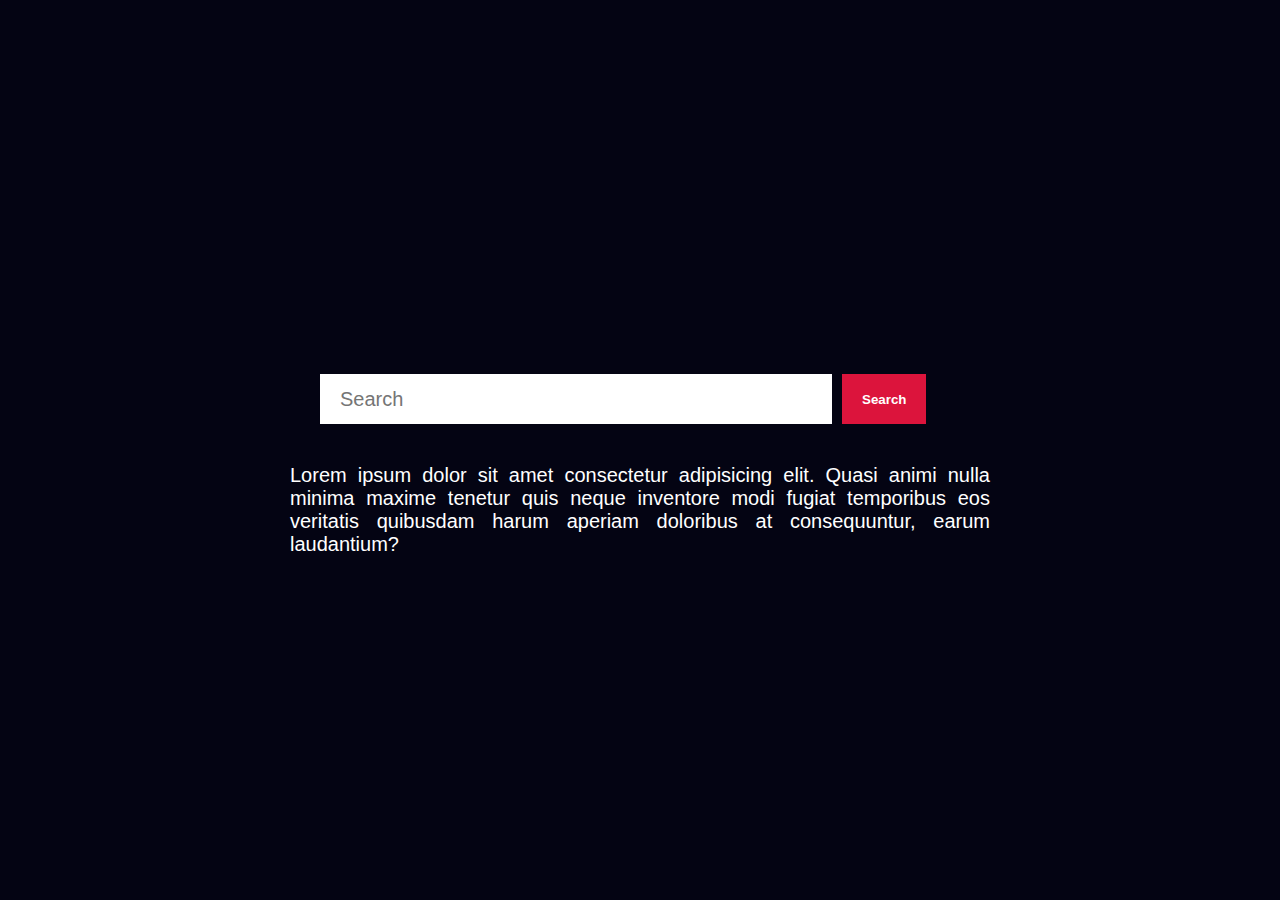
<file: 02. Search and Highlight/index.html>
<!DOCTYPE html>
<html lang="en">

<head>
    <meta charset="UTF-8">
    <meta name="viewport" content="width=device-width, initial-scale=1.0">
    <title>Document</title>
    <link rel="stylesheet" href="assets/css/styles.css">
</head>

<body>
    <div id="searchBox">
        <input type="text" id="input" placeholder="Search">
        <button id="searchBtn">Search</button>
    </div>
    <div class="content-container" id="content">
        <p id="p">
            Lorem ipsum dolor sit amet consectetur adipisicing elit. Quasi animi nulla minima maxime tenetur quis neque
            inventore modi fugiat temporibus eos veritatis quibusdam harum aperiam doloribus at consequuntur, earum
            laudantium?
        </p>
    </div>
    <script src="assets/js/main.js"></script>
</body>

</html>
</file>
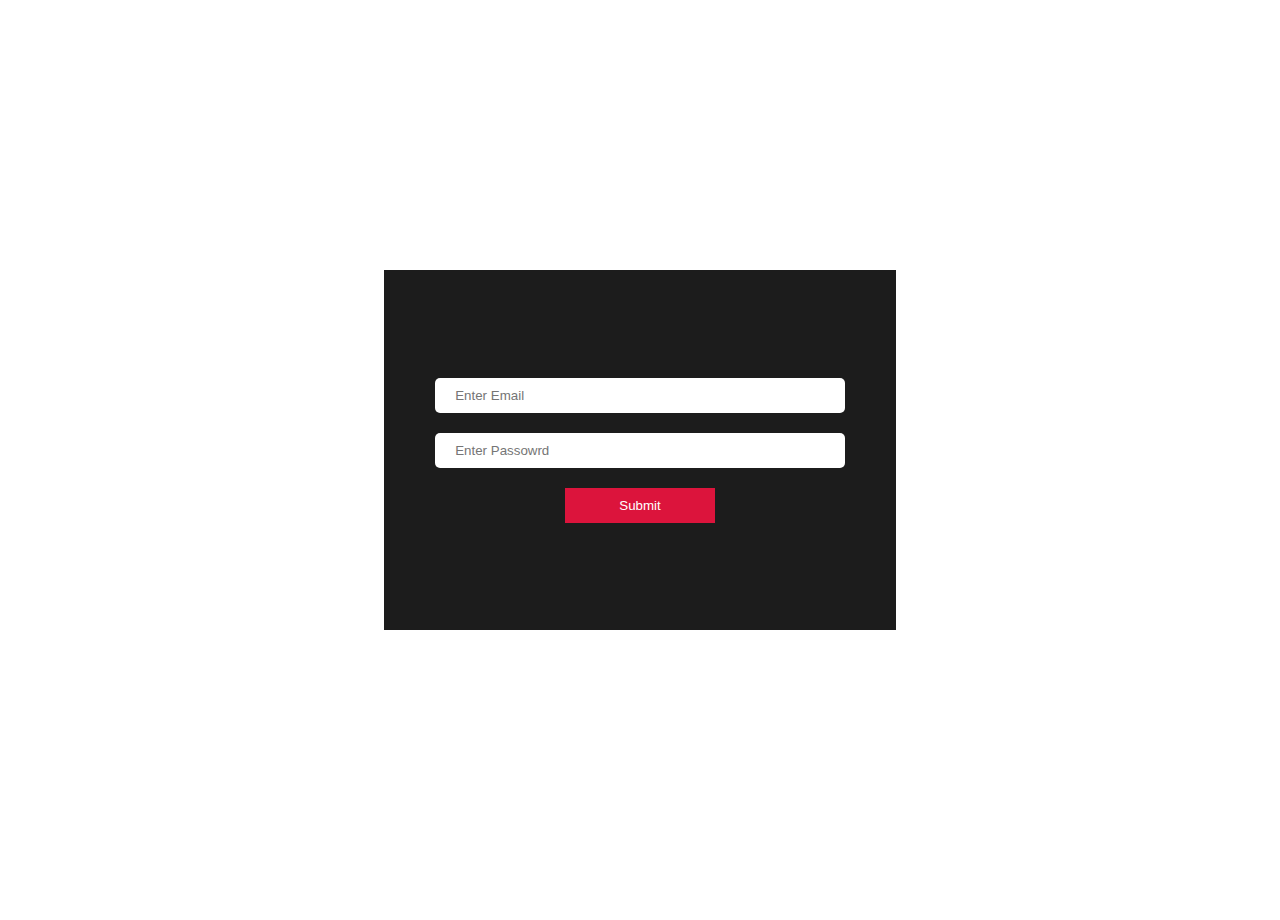
<file: 03. Password Strength/index.html>
<!DOCTYPE html>
<html lang="en">
  <head>
    <meta charset="UTF-8" />
    <meta name="viewport" content="width=device-width, initial-scale=1.0" />
    <title>Document</title>
    <link rel="stylesheet" href="assets/css/styles.css" />
  </head>
  <body>
    <div class="background-image"></div>
    <div class="container">
      <input type="email" name="email" id="email" placeholder="Enter Email" />
      <input
        type="password"
        name="password"
        id="password"
        placeholder="Enter Passowrd"
      />
      <button>Submit</button>
    </div>

    <script src="assets/js/main.js"></script>
  </body>
</html>
</file>
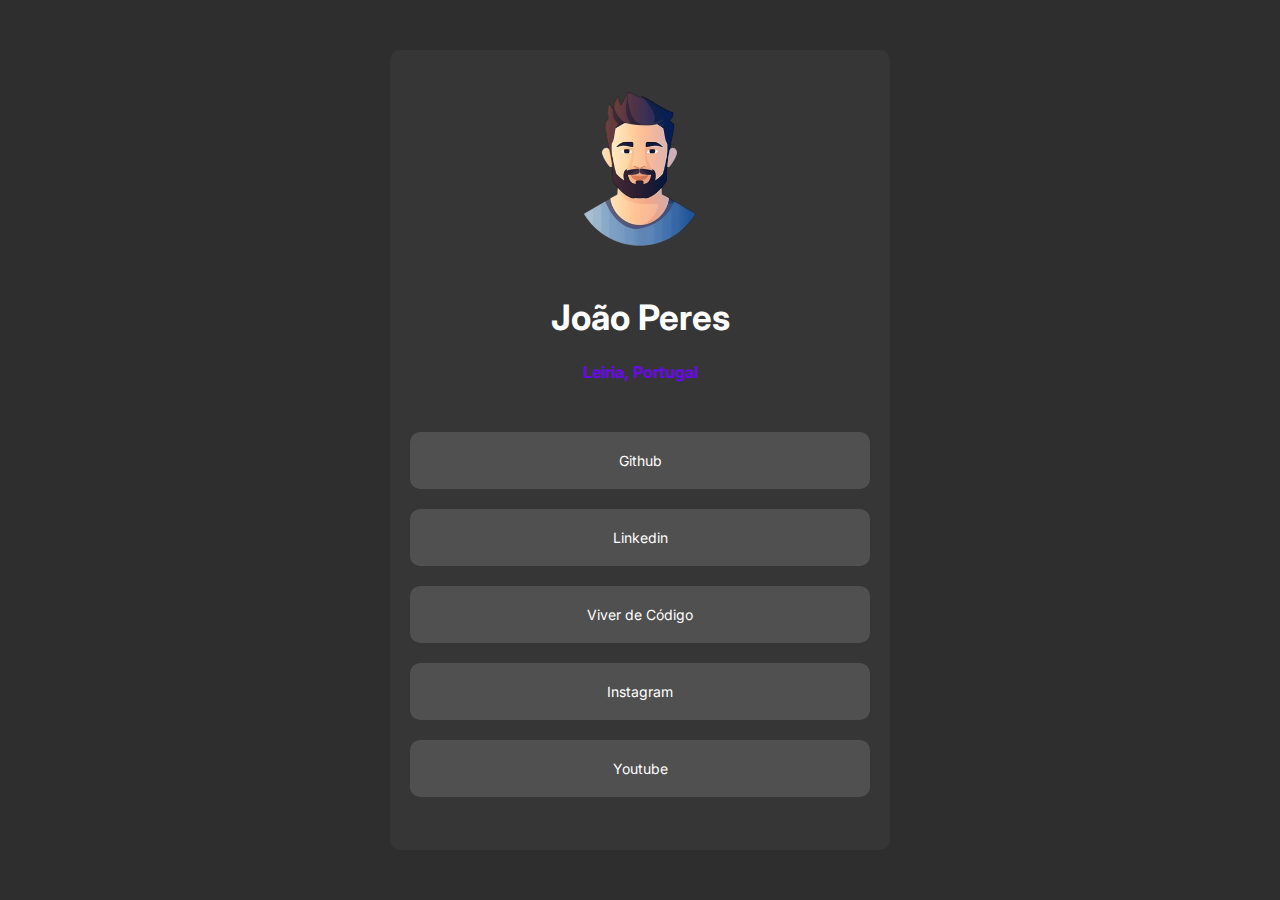
<file: 05. social-links-profile-page/index.html>
<!DOCTYPE html>
<html lang="en">
  <head>
    <meta charset="UTF-8" />
    <meta name="viewport" content="width=device-width, initial-scale=1.0" />

    <link
      rel="icon"
      type="image/png"
      sizes="32x32"
      href="./assets/images/favicon-32x32.png"
    />
    <link rel="preconnect" href="https://fonts.googleapis.com" />
    <link rel="preconnect" href="https://fonts.gstatic.com" crossorigin />
    <link
      href="https://fonts.googleapis.com/css2?family=Inter:ital,opsz,wght@0,14..32,100..900;1,14..32,100..900&display=swap"
      rel="stylesheet"
    />
    <title>Social links profile</title>

    <link rel="stylesheet" href="assets/css/style.css" />
  </head>
  <body>
    <div id="container">
      <main class="card">
        <header>
          <img
            src="assets/images/avatar-image.png"
            alt="João Peres"
            width="200"
            height="200"
          />
          <h1>João Peres</h1>
          <p>Leiria, Portugal</p>
        </header>
        <ul>
          <li>
            <a href="https://github.com/ironblodz" target="_blank">Github</a>
          </li>
          <li>
            <a href="https://www.linkedin.com/in/iamjoaoperes/" target="_blank"
              >Linkedin</a
            >
          </li>
          <li>Viver de Código</li>
          <li>Instagram</li>
          <li>Youtube</li>
        </ul>
      </main>
    </div>
  </body>
</html>
</file>
<file: 02. Search and Highlight/assets/css/styles.css>
* {
  margin: 0;
  padding: 0;
  box-sizing: border-box;
}

body {
  width: 100%;
  min-height: 100vh;
  display: flex;
  flex-direction: column;
  justify-content: center;
  align-items: center;
  padding-top: 30px;
  background: rgb(4, 4, 19);
}

#searchBox {
  width: 50%;
  height: 50px;
  display: flex;
  flex-flow: row nowrap;
}

#input {
  width: 80%;
  border: none;
  outline: none;
  padding: 10px 20px;
  font-size: 20px;
}

#searchBtn {
  padding: 10px 20px;
  margin-left: 10px;
  border: none;
  background: crimson;
  color: white;
  font-weight: bold;
  cursor: pointer;
}

.content-container {
  width: 90%;
  color: #fff;
  font-size: 20px;
  padding-top: 20px;
  text-align: justify;
  max-width: 700px;
  margin-top: 20px;
  font-family: sans-serif;
}
/* JAVASCRIPT */
mark {
  background: crimson;
}
</file>
<file: 03. Password Strength/assets/css/styles.css>
* {
  padding: 0;
  margin: 0;
  box-sizing: border-box;
  font-family: sans-serif;
}

body {
  display: flex;
  flex-direction: column;
  justify-content: center;
  align-items: center;
  height: 100vh;
  overflow: hidden;
  margin: 0;
}

.background-image {
  background-image: url("https://images.pexels.com/photos/6654177/pexels-photo-6654177.jpeg?auto=compress&cs=tinysrgb&w=600");
  background-size: cover;
  background-repeat: no-repeat;
  background-position: center;
  position: absolute;
  top: -20px;
  bottom: -20px;
  left: -20px;
  right: -20px;
  z-index: -1;
  filter: blur(20px);
}

.container {
  width: 40%;
  height: 40%;
  background: #1c1c1c;
  display: flex;
  flex-direction: column;
  justify-content: center;
  align-items: center;
}

.container input {
  width: 80%;
  padding: 10px 20px;
  margin-bottom: 20px;
  border-radius: 5px;
  border: none;
  outline: none;
}

.container button {
  padding: 10px 20px;
  border: none;
  background: transparent;
  background: crimson;
  color: #fff;
  cursor: pointer;
  width: 150px;
}
</file>
<file: 05. social-links-profile-page/assets/css/style.css>
html {
  font-size: 62.5%;
}

* {
  box-sizing: border-box;
}

body {
  background-color: #2e2e2e;
  font-size: 1.4rem;
  color: hsl(0, 0%, 100%);
  font-family: "Inter", sans-serif;
  margin: 0;
  padding: 0;
}

h1 {
  font-size: 3.5rem;
  font-weight: 700;
  text-align: center;
}

p {
  color: hsl(265, 93%, 49%);
  text-align: center;
  font-weight: bold;
  font-size: 1.6rem;
}

#container {
  width: 100%;
  height: 100dvh;
  display: flex;
  justify-content: center;
  align-items: center;
  flex-direction: column;
}

main.card {
  background: #363636;
  width: 100%;
  max-width: 500px;
  height: 800px;
  padding: 20px;
  display: flex;
  flex-direction: column;
  justify-content: flex-start;
  align-items: center;
  border-radius: 10px;
  overflow: hidden;
}

.main.card header {
  display: flex;
  flex-direction: column;
  justify-content: center;
  align-items: center;
}

main.card ul {
  width: 100%;
  padding: 0;
}

main.card ul li {
  list-style: none;
  background: #505050;
  padding: 20px;
  border-radius: 10px;
  margin: 20px 0;
  text-align: center;
  width: 100%;
  cursor: pointer;
}

main.card ul li:hover {
  background: hsl(265, 93%, 49%);
}

main.card ul li a {
  text-decoration: none;
  color: hsl(0, 0%, 100%);
}
</file>
